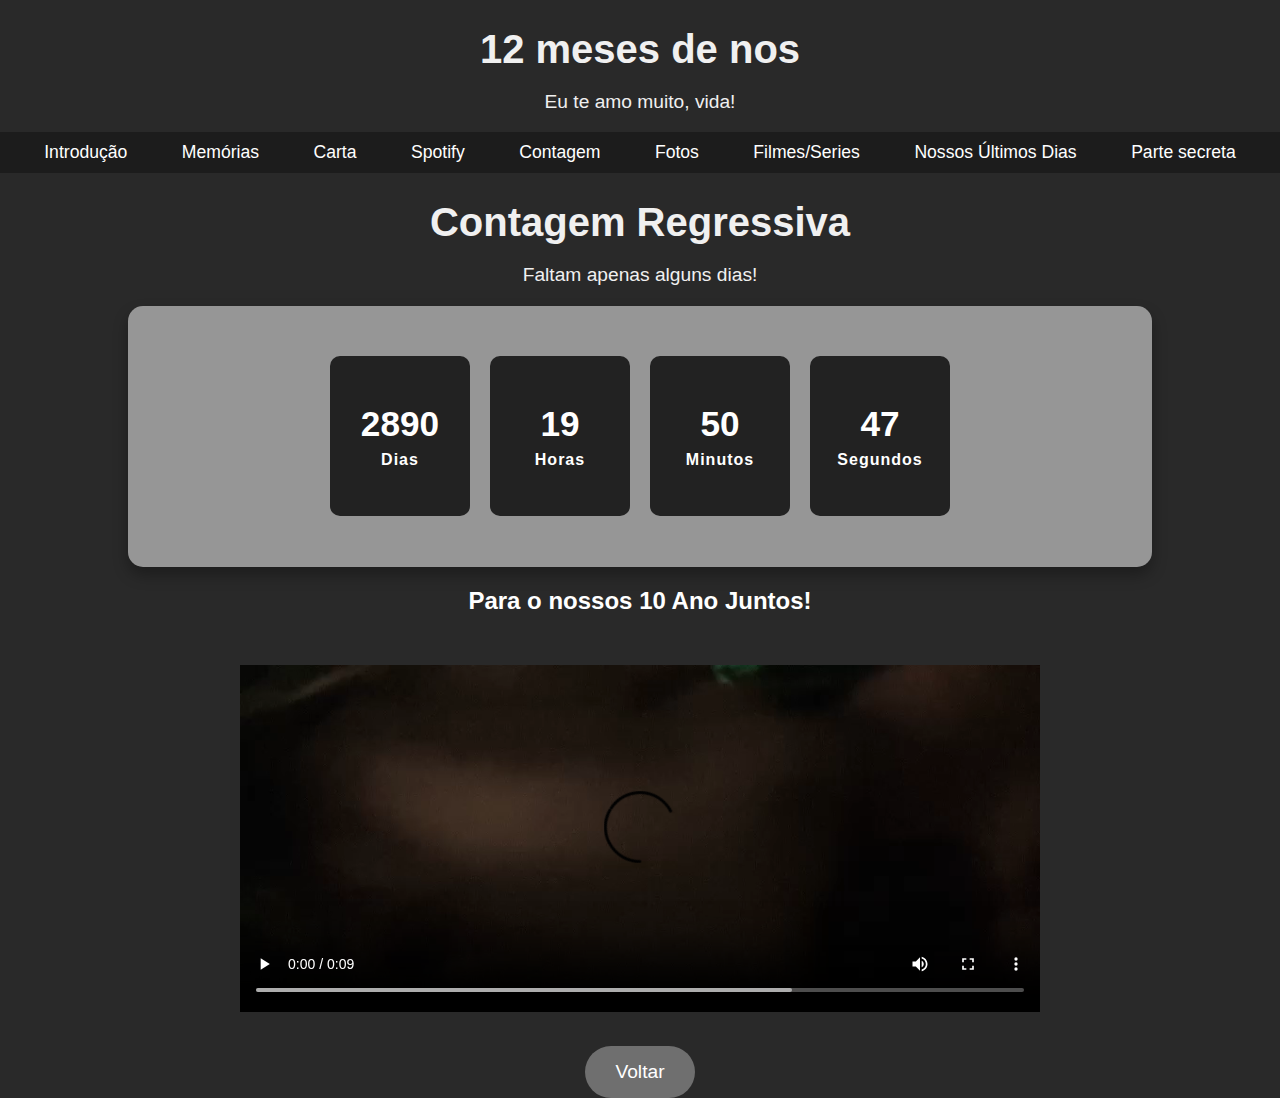
<file: contegem.html>
<!DOCTYPE html>
<html lang="pt-br">
<head>
    <meta charset="UTF-8">
    <meta name="viewport" content="width=device-width, initial-scale=1.0">
    <title>Contagem Regressiva</title>
    <link rel="stylesheet" href="cotagem.css">
</head>
<body>

    <body>
        <header>
            <h1>12 meses de nos</h1>
            <p>Eu te amo muito, vida!</p>
        </header>

    <!-- Navbar -->
 <nav class="navbar">
        <ul class="nav-list">
            <li><a href="index.html">Introdução</a></li>
            <li><a href="index.html">Memórias</a></li>
            <li><a href="index.html">Carta</a></li>
            <li><a href="index.html">Spotify</a></li>
            <li><a href="contegem.html">Contagem</a></li>
            <li><a href="fotos.html">Fotos</a></li>
            <li><a href="filmesseries.html">Filmes/Series</a></li>
            <li><a href="index.html">Nossos Últimos Dias</a></li>
            <li><a href="senha.html">Parte secreta</a></li>
        
        </ul>
    </nav>



    <!-- Cabeçalho -->
    <header id="inicio">
        <h1>Contagem Regressiva</h1>
        <p>Faltam apenas alguns dias!</p>
    </header>

    <!-- Seção de Contagem Regressiva -->
    <section class="countdown-section" id="countdown-section">
        <div id="countdown" class="countdown-wrapper"></div>
    </section>

    <!-- Texto de contagem -->
    <p id="countdown-text" class="countdown-text">Para o nossos 10 Ano Juntos!</p>

    <!-- Container para o vídeo em loop -->
    <section class="video-container">
        <video controls loop autoplay>
            <source src="a.mp4"video/mp4">
            Seu navegador não suporta o elemento <code>video</code>.
        </video>
    </section>

    <!-- Link para o script JS -->
    <script src="contagem.js"></script>

    <!-- Botão de Voltar -->
    <center>
        <div class="button-container">
            <a href="index.html" class="open-new-tab-button">Voltar</a>
        </div>
    </center>
</body>
</html>
</file>
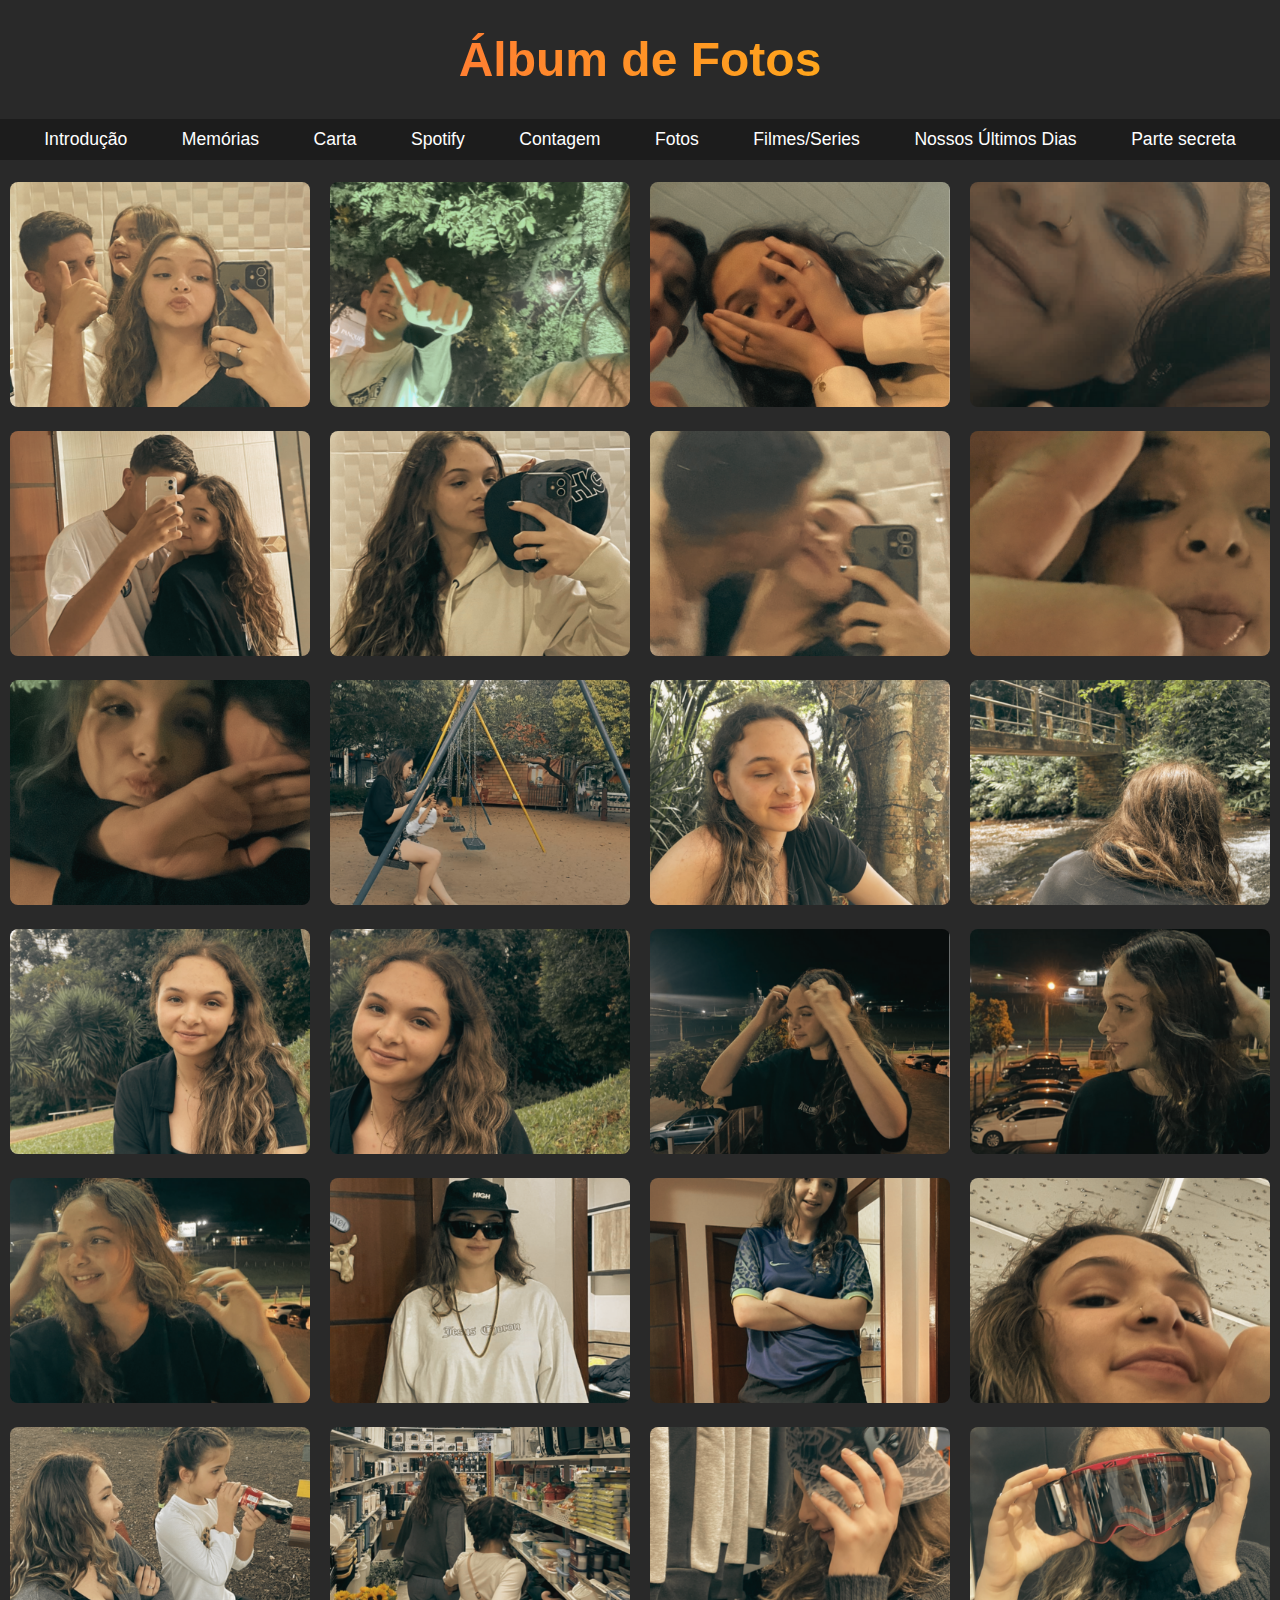
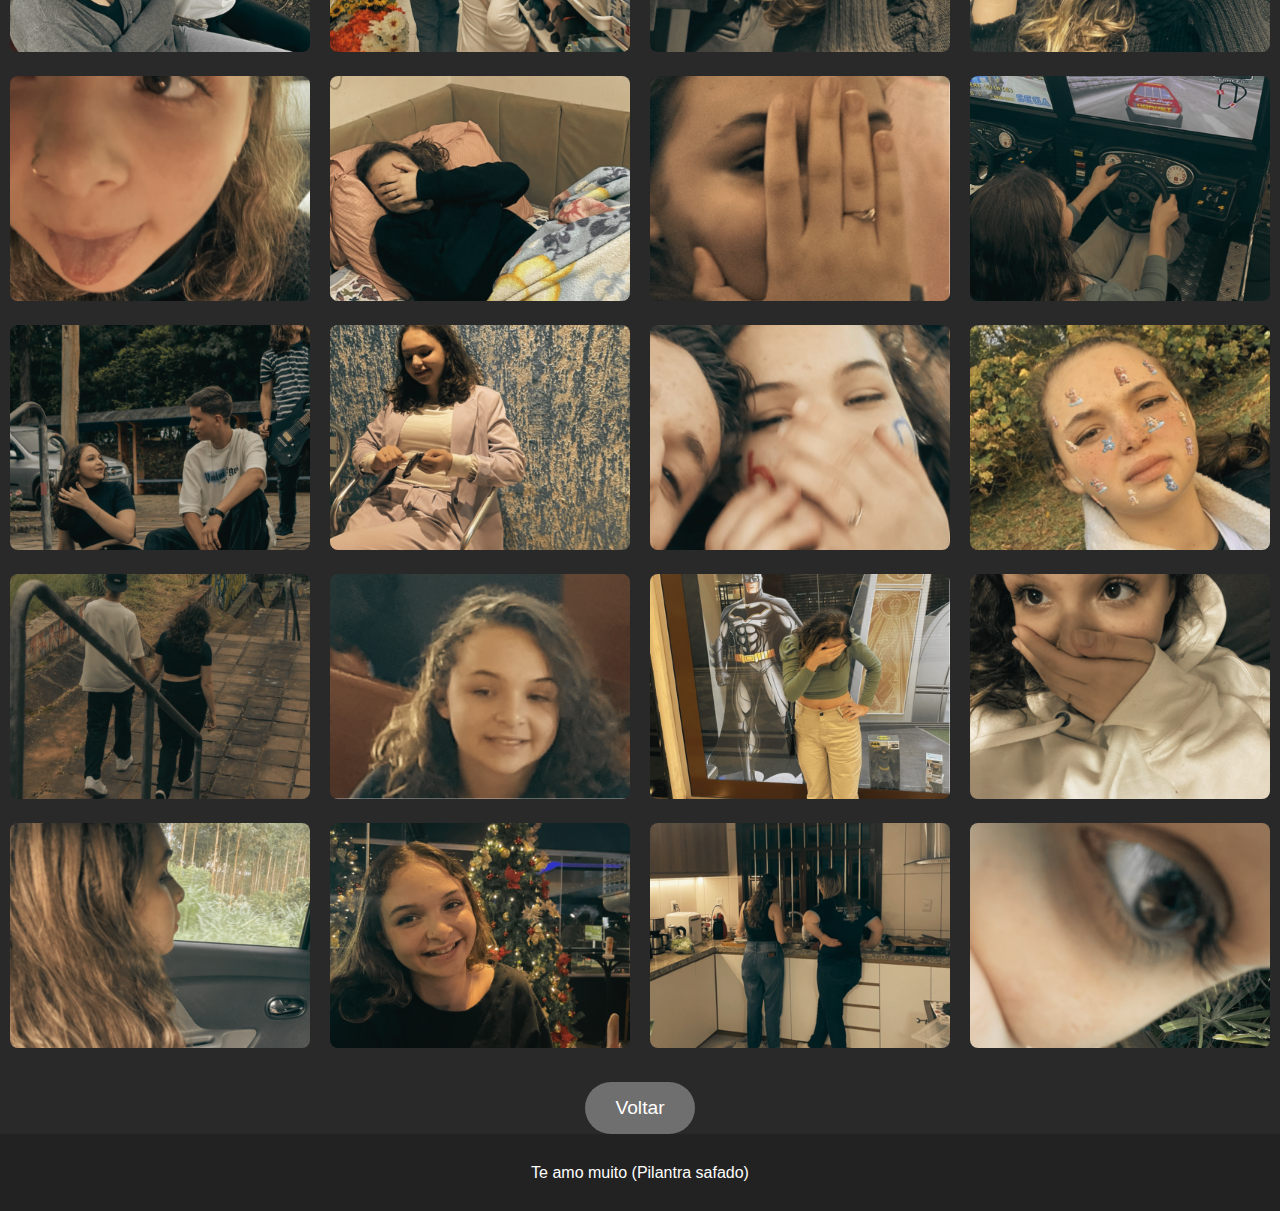
<file: fotos.html>
<!DOCTYPE html>
<html lang="pt-br">
<head>
    <meta charset="UTF-8">
    <meta name="viewport" content="width=device-width, initial-scale=1.0">
    <title>Álbum de Fotos - 40 Fotos</title>
    <link rel="stylesheet" href="style.css">
</head>
<body>

    <header>
        <h1>Álbum de Fotos</h1>
        
    </header>
    <nav class="navbar">
        <ul class="nav-list">
            <li><a href="index.html">Introdução</a></li>
            <li><a href="index.html">Memórias</a></li>
            <li><a href="index.html">Carta</a></li>
            <li><a href="index.html">Spotify</a></li>
            <li><a href="contegem.html">Contagem</a></li>
            <li><a href="fotos.html">Fotos</a></li>
            <li><a href="filmesseries.html">Filmes/Series</a></li>
            <li><a href="index.html"">Nossos Últimos Dias</a></li>
            <li><a href="senha.html">Parte secreta</a></li>
        
        </ul>
    </nav>


    <center><h1></h1></center>
    <section class="gallery">
        <!-- Galeria de fotos -->
        <div class="photo-item">
            <button class="photo-button" onclick="showText(1)">
                <img src="1.png" alt="Foto 1">
            </button>
        </div>
        <div class="photo-item">
            <button class="photo-button" onclick="showText(2)">
                <img src="2.png" alt="Foto 2">
            </button>
        </div>
        <div class="photo-item">
            <button class="photo-button" onclick="showText(3)">
                <img src="3.png" alt="Foto 3">
            </button>
        </div>
        <div class="photo-item">
            <button class="photo-button" onclick="showText(4)">
                <img src="4.png" alt="Foto 4">
            </button>
        </div>
        <div class="photo-item">
            <button class="photo-button" onclick="showText(5)">
                <img src="5.png" alt="Foto 5">
            </button>
        </div>
        <div class="photo-item">
            <button class="photo-button" onclick="showText(6)">
                <img src="6.png" alt="Foto 6">
            </button>
        </div>
        <div class="photo-item">
            <button class="photo-button" onclick="showText(7)">
                <img src="7.png" alt="Foto 7">
            </button>
        </div>
        <div class="photo-item">
            <button class="photo-button" onclick="showText(8)">
                <img src="8.png" alt="Foto 8">
            </button>
        </div>
        <div class="photo-item">
            <button class="photo-button" onclick="showText(9)">
                <img src="9.png" alt="Foto 9">
            </button>
        </div>
        <div class="photo-item">
            <button class="photo-button" onclick="showText(10)">
                <img src="10.png" alt="Foto 10">
            </button>
        </div>
        <div class="photo-item">
            <button class="photo-button" onclick="showText(11)">
                <img src="11.png" alt="Foto 11">
            </button>
        </div>
        <div class="photo-item">
            <button class="photo-button" onclick="showText(12)">
                <img src="12.png" alt="Foto 12">
            </button>
        </div>
        <div class="photo-item">
            <button class="photo-button" onclick="showText(13)">
                <img src="13.png" alt="Foto 13">
            </button>
        </div>
        <div class="photo-item">
            <button class="photo-button" onclick="showText(14)">
                <img src="14.png" alt="Foto 14">
            </button>
        </div>
        <div class="photo-item">
            <button class="photo-button" onclick="showText(15)">
                <img src="15.png" alt="Foto 15">
            </button>
        </div>
        <div class="photo-item">
            <button class="photo-button" onclick="showText(16)">
                <img src="16.png" alt="Foto 16">
            </button>
        </div>
        <div class="photo-item">
            <button class="photo-button" onclick="showText(17)">
                <img src="17.png" alt="Foto 17">
            </button>
        </div>
        <div class="photo-item">
            <button class="photo-button" onclick="showText(18)">
                <img src="18.png" alt="Foto 18">
            </button>
        </div>
        <div class="photo-item">
            <button class="photo-button" onclick="showText(19)">
                <img src="19.png" alt="Foto 19">
            </button>
        </div>
        <div class="photo-item">
            <button class="photo-button" onclick="showText(20)">
                <img src="20.png" alt="Foto 20">
            </button>
        </div>
        <div class="photo-item">
            <button class="photo-button" onclick="showText(21)">
                <img src="21.png" alt="Foto 21">
            </button>
        </div>
        <div class="photo-item">
            <button class="photo-button" onclick="showText(22)">
                <img src="22.png" alt="Foto 22">
            </button>
        </div>
        <div class="photo-item">
            <button class="photo-button" onclick="showText(23)">
                <img src="23.png" alt="Foto 23">
            </button>
        </div>
        <div class="photo-item">
            <button class="photo-button" onclick="showText(24)">
                <img src="24.png" alt="Foto 24">
            </button>
        </div>
        <div class="photo-item">
            <button class="photo-button" onclick="showText(25)">
                <img src="25.png" alt="Foto 25">
            </button>
        </div>
        <div class="photo-item">
            <button class="photo-button" onclick="showText(26)">
                <img src="26.png" alt="Foto 26">
            </button>
        </div>
        <div class="photo-item">
            <button class="photo-button" onclick="showText(27)">
                <img src="27.png" alt="Foto 27">
            </button>
        </div>
        <div class="photo-item">
            <button class="photo-button" onclick="showText(28)">
                <img src="28.png" alt="Foto 28">
            </button>
        </div>
        <div class="photo-item">
            <button class="photo-button" onclick="showText(29)">
                <img src="29.png" alt="Foto 29">
            </button>
        </div>
        <div class="photo-item">
            <button class="photo-button" onclick="showText(30)">
                <img src="30.png" alt="Foto 30">
            </button>
        </div>
        <div class="photo-item">
            <button class="photo-button" onclick="showText(31)">
                <img src="31.png" alt="Foto 31">
            </button>
        </div>
        <div class="photo-item">
            <button class="photo-button" onclick="showText(32)">
                <img src="32.png" alt="Foto 32">
            </button>
        </div>
        <div class="photo-item">
            <button class="photo-button" onclick="showText(33)">
                <img src="33.png" alt="Foto 33">
            </button>
        </div>
        <div class="photo-item">
            <button class="photo-button" onclick="showText(34)">
                <img src="34.png" alt="Foto 34">
            </button>
        </div>
        <div class="photo-item">
            <button class="photo-button" onclick="showText(35)">
                <img src="35.png" alt="Foto 35">
            </button>
        </div>
        <div class="photo-item">
            <button class="photo-button" onclick="showText(36)">
                <img src="36.png" alt="Foto 36">
            </button>
        </div>
        <div class="photo-item">
            <button class="photo-button" onclick="showText(37)">
                <img src="37.png" alt="Foto 37">
            </button>
        </div>
        <div class="photo-item">
            <button class="photo-button" onclick="showText(38)">
                <img src="38.png" alt="Foto 38">
            </button>
        </div>
        <div class="photo-item">
            <button class="photo-button" onclick="showText(39)">
                <img src="39.png" alt="Foto 39">
            </button>
        </div>
        <div class="photo-item">
            <button class="photo-button" onclick="showText(40)">
                <img src="40.png" alt="Foto 40">
            </button>
        </div>
    </section>
<center>
            <div class="button-container">
                <a href="index.html" class="open-new-tab-button">Voltar</a>
                    
                </a>
            </div>
        </center>
    <!-- Texto relacionado à foto -->
    <div id="moment-text" class="moment-text"></div>

    <footer>
        <p>Te amo muito (Pilantra safado)</p>
    </footer>

    <script>
        let currentMoment = null; // Variável para armazenar o momento atual (foto clicada)

        function showText(momentNumber) {
            const textElement = document.getElementById("moment-text");
            
            if (currentMoment === momentNumber) {
                // Se o texto já estiver visível, esconde-o
                textElement.style.display = 'none';
                currentMoment = null; // Reseta o momento
            }
        }
    </script>

</body>
</html>
</file>
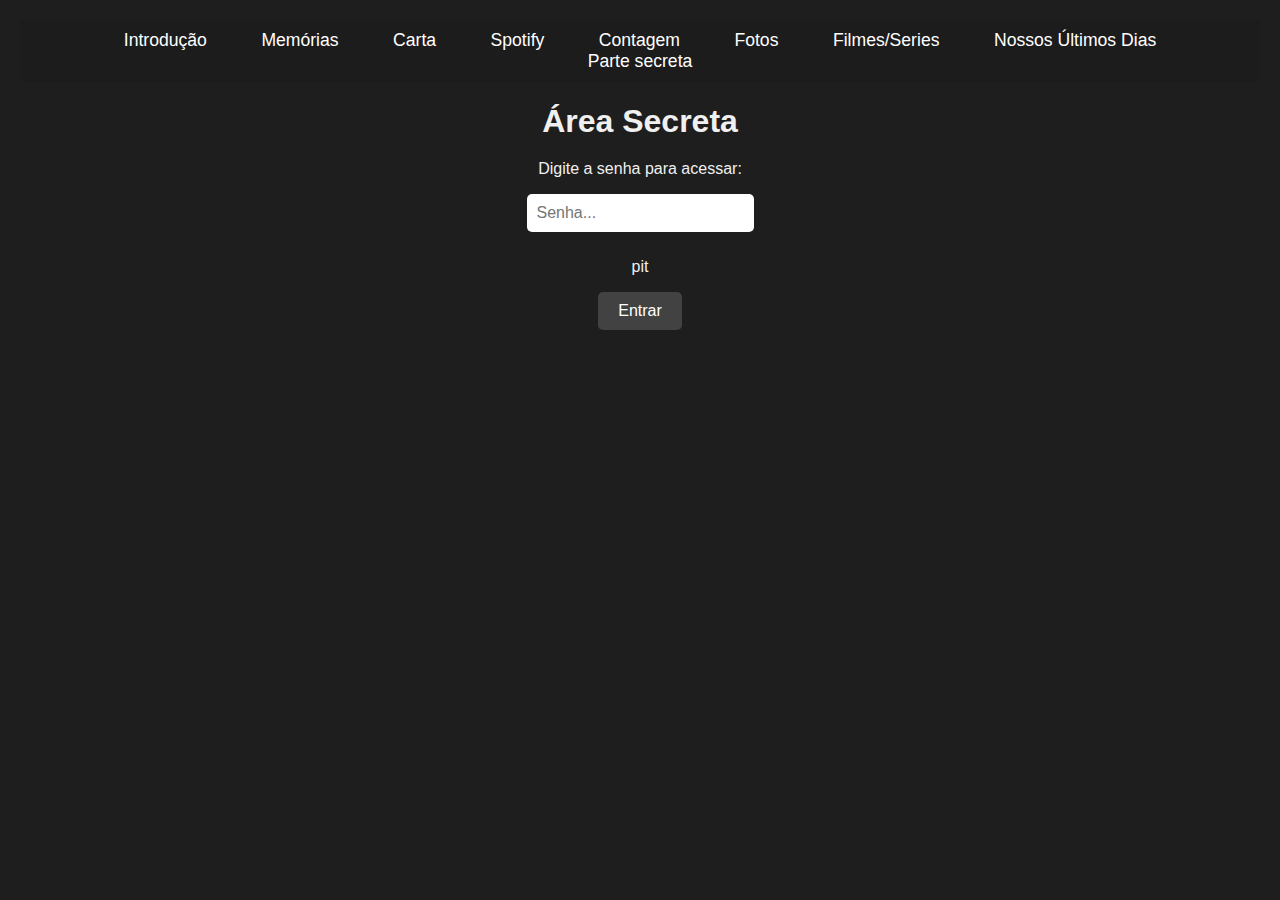
<file: senha.html>
<!DOCTYPE html>
<html lang="pt-br">
<head>
  <meta charset="UTF-8" />
  <meta name="viewport" content="width=device-width, initial-scale=1" />
  <title>Área Secreta</title>
  <style>
    body {
      background-color: #1e1e1e;
      color: #f0f0f0;
      font-family: 'Segoe UI', sans-serif;
      margin: 0;
      padding: 20px;
      text-align: center;
    }

    /* Navbar */
    .navbar {
      background-color: #1c1c1c;
      padding: 10px 20px;
      position: relative;
    }

    .nav-toggle {
      display: none;
      background: none;
      border: none;
      color: white;
      font-size: 1.8rem;
      cursor: pointer;
      position: absolute;
      right: 20px;
      top: 10px;
    }

    .nav-list {
      list-style: none;
      margin: 0;
      padding: 0;
      text-align: center;
    }

    .nav-list li {
      display: inline-block;
      margin: 0 15px;
    }

    .nav-list a {
      color: white;
      text-decoration: none;
      font-size: 1.1rem;
      padding: 5px 10px;
    }

    .nav-list a:hover {
      background-color: #343434;
      border-radius: 5px;
    }

    .nav-ultimos-dias {
      color: #FFD700 !important;
      background-color: #1c1c1c;
      border: 2px solid #FFD700;
      border-radius: 5px;
      transition: background-color 0.3s ease, color 0.3s ease;
    }

    .nav-ultimos-dias:hover {
      background-color: #333333 !important;
      color: #fff !important;
    }

    /* Responsivo */
    @media (max-width: 768px) {
      .nav-toggle {
        display: block;
      }

      .nav-list {
        display: none;
        flex-direction: column;
        text-align: center;
        margin-top: 10px;
      }

      .nav-list.active {
        display: flex;
      }

      .nav-list li {
        display: block;
        margin: 10px 0;
      }
    }

    h1 {
      font-size: 2rem;
      margin-bottom: 20px;
    }

    input[type="password"] {
      padding: 10px;
      border: none;
      border-radius: 5px;
      font-size: 1rem;
      margin-bottom: 10px;
    }

    button {
      padding: 10px 20px;
      background-color: #424242;
      color: white;
      border: none;
      border-radius: 5px;
      cursor: pointer;
      font-size: 1rem;
      transition: background 0.3s;
    }

    button:hover {
      background-color: #4d4d4d;
    }

    .hidden-content {
      display: none;
      margin-top: 30px;
      animation: fadeIn 1s ease forwards;
    }

    @keyframes fadeIn {
      from { opacity: 0; transform: translateY(20px); }
      to { opacity: 1; transform: translateY(0); }
    }

    .error {
      color: #ff4444;
      margin-top: 10px;
    }

    #conteudoSecreto img {
      max-width: 100%;
      height: auto;
      border-radius: 10px;
      box-shadow: 0 0 10px #ffd700;
      margin-top: 20px;
    }
  </style>
</head>
<body>

  <!-- Navbar -->
  <nav class="navbar">
    <button class="nav-toggle" onclick="toggleMenu()">☰</button>
    <ul class="nav-list">
      <li><a href="index.html">Introdução</a></li>
      <li><a href="index.html">Memórias</a></li>
      <li><a href="index.html">Carta</a></li>
      <li><a href="index.html">Spotify</a></li>
      <li><a href="contegem.html">Contagem</a></li>
      <li><a href="fotos.html">Fotos</a></li>
      <li><a href="filmesseries.html">Filmes/Series</a></li>
      <li><a href="index.html">Nossos Últimos Dias</a></li>
      <li><a href="senha.html">Parte secreta</a></li>
    </ul>
  </nav>

  <!-- Conteúdo principal -->
  <h1>Área Secreta</h1>
  <p>Digite a senha para acessar:</p>

  <input type="password" id="senha" placeholder="Senha..." />
  <br>
    <p>pit</p>
    <button onclick="verificarSenha()">Entrar</button>

  <div id="erro" class="error"></div>

  <div class="hidden-content" id="conteudoSecreto">
    <!-- Conteúdo secreto aparece aqui -->
  </div>

  <script>
    function toggleMenu() {
      const navList = document.querySelector('.nav-list');
      navList.classList.toggle('active');
    }

    function verificarSenha() {
      const senha = document.getElementById('senha').value.trim().toLowerCase();
      const conteudo = document.getElementById('conteudoSecreto');
      const erro = document.getElementById('erro');

      if (senha === "skinny") {
        erro.innerText = "";
        conteudo.style.display = "block";
        conteudo.innerHTML = `
          <h2>O CACHORRO ZICA</h2>
          <img src="q.png" alt="Foto secreta" />
        `;
      } else {
        conteudo.style.display = "none";
        conteudo.innerHTML = "";
        erro.innerText = "Senha incorreta. Tenta de novo com carinho.";
      }
    }
  </script>

</body>
</html>
</file>
<file: cotagem.css>
/* Estilos Gerais */
body {
    font-family: 'Roboto', sans-serif;
    margin: 0;
    padding: 0;
    background-color: #292929;  /* Fundo cinza escuro */
    color: #f0f0f0;  /* Texto claro para contraste */
}


/* Navbar */
.navbar {
    background-color: #1c1c1c;  /* Navbar cinza escuro */
    padding: 10px 0;
}

.navbar ul {
    list-style: none;
    margin: 0;
    padding: 0;
    text-align: center;
}

.navbar li {
    display: inline-block;
    margin: 0 15px;
}

.navbar a {
    color: white;
    text-decoration: none;
    font-size: 1.1rem;
    padding: 5px 10px;
}

.navbar a:hover {
    background-color: #343434;  /* Hover para links da navbar */
    border-radius: 5px;
}

/* Cabeçalho */
header {
    text-align: center;
    margin-top: 20px;
}

header h1 {
    font-size: 2.5rem;
    margin-bottom: 10px;
}

header p {
    font-size: 1.2rem;
}

/* Seção de Contagem Regressiva */
.countdown-section {
    text-align: center;
    padding: 50px 0;
    background-color: #969696;  /* Fundo cinza escuro */
    color: #000000;  /* Texto branco */
    border-radius: 15px;
    margin: 20px auto;
    max-width: 80%;
    box-shadow: 0 8px 15px rgba(0, 0, 0, 0.3);
}

/* Wrapper para os blocos da contagem */
.countdown-wrapper {
    display: flex;
    justify-content: center;
    gap: 20px;
    margin-bottom: 1px;
    flex-wrap: wrap; /* Permite que os blocos quebrem linha quando necessário */
}

/* Bloco da contagem regressiva */
.countdown-block {
    display: inline-flex;
    flex-direction: column; /* Coloca o número e o label em coluna */
    align-items: center; /* Centraliza o conteúdo */
    justify-content: center; /* Alinha o conteúdo centralizado */
    width: 140px;
    height: 160px;
    background-color: #222;
    color: #fff;
    font-size: 2.2rem;
    font-weight: bold;
    text-align: center;
    line-height: 1.2;
    border-radius: 10px;
    position: relative;
}

/* Labels abaixo dos números (Dias, Horas, Minutos, Segundos) */
.countdown-label {
    font-family: 'Digital-7', sans-serif;
    font-size: 1rem;
    color: #fff;
    letter-spacing: 1px;
    margin-top: 5px;
}

/* Texto adicional abaixo da contagem */
.countdown-text {
    font-size: 1.5rem;
    color: #fff;
    margin-top: 1px;
    font-weight: bold;
    text-align: center; /* Garante que o texto fique centralizado */
}

/* Responsividade para telas menores */
@media (max-width: 768px) {
    .countdown-block {
        width: 120px;
        height: 140px;
        font-size: 1.8rem;
    }

    .countdown-label {
        font-size: 0.9rem;
    }

    .countdown-text {
        font-size: 1.2rem;
    }

    .navbar ul {
        flex-direction: column;
    }

    .navbar ul li {
        margin: 10px 0;
    }
}

@media (max-width: 480px) {
    .countdown-block {
        width: 100px;
        height: 120px;
        font-size: 1.6rem;
    }

    .countdown-wrapper {
        display: grid;
        grid-template-columns: repeat(2, 1fr);
        gap: 15px;
        justify-items: center;
    }

    .countdown-label {
        font-size: 0.85rem;
    }

    .countdown-text {
        font-size: 1rem;
    }

    .navbar ul {
        flex-direction: column;
        align-items: center;
    }

    .navbar ul li {
        margin: 10px 0;
    }
}

/* Botão "Fotos" Mais Bonito */
.button-container {
    text-align: center;
    margin-top: 30px;
}

.open-new-tab-button {
    font-size: 1.2rem;
    color: #fff;
    background-color: #6f6f6f;  /* Cor vibrante para o botão (tom de laranja) */
    padding: 15px 30px;
    text-decoration: none;
    border-radius: 50px;  /* Bordas arredondadas para o botão */
    display: inline-block;
    transition: background-color 0.3s ease, transform 0.3s ease;
}

.open-new-tab-button:hover {
    background-color: #535353;  /* Cor mais escura ao passar o mouse */
    transform: scale(1.1);  /* Aumento suave do tamanho do botão */
}

/* Estilos para o vídeo */
.video-container {
    text-align: center;
    margin-top: 50px;
}

video {
    width: 80%; /* Faz o vídeo ocupar 80% da largura da tela */
    max-width: 800px; /* Limita a largura máxima a 800px */
    height: auto; /* Mantém a proporção do vídeo */
}
</file>
<file: style.css>
body {
  font-family: 'Roboto', sans-serif;
  margin: 0;
  padding: 0;
  background-color: #292929;
  color: #f0f0f0;
}

h1, h2 {
  font-weight: 700;
}

p {
  font-weight: 400;
  line-height: 1.6;
}

/* Header */
header {
  text-align: center;
  margin-top: 20px;
}

header h1 {
  font-size: 3rem;
  background: linear-gradient(90deg, #ff4d4d, #ffd700); /* vermelho → dourado */
  -webkit-background-clip: text;
  -webkit-text-fill-color: transparent;
}


header p {
  font-size: 1.2rem;
}

/* Navbar */
.navbar {
  background-color: #1c1c1c;
  padding: 10px 0;
}

.navbar ul {
  list-style: none;
  margin: 0;
  padding: 0;
  text-align: center;
}

.navbar li {
  display: inline-block;
  margin: 0 15px;
}

.navbar a {
  color: white;
  text-decoration: none;
  font-size: 1.1rem;
  padding: 5px 10px;
}

.navbar a:hover {
  background-color: #343434;
  border-radius: 5px;
}

.navbar a.nav-ultimos-dias {
  color: #FFD700;
  background-color: #1c1c1c;
  border: 2px solid #FFD700;
  padding: 5px 10px;
  border-radius: 5px;
  transition: background-color 0.3s ease, color 0.3s ease;
}

.navbar a.nav-ultimos-dias:hover {
  background-color: #333333;
  color: #fff;
}

/* Seção de Introdução */
.intro {
  text-align: center;
  margin: 40px 0;
  background-color: #333333;
  padding: 20px;
  border-radius: 8px;
}

.intro h2 {
  font-size: 2rem;
  margin-bottom: 10px;
}

.countdown-container {
  margin-top: 20px;
  font-size: 1.5rem;
  display: flex;
  align-items: center;
  justify-content: center;
  gap: 30px;
}

.countdown-text {
  font-size: 1.5rem;
}

.countdown-wrapper {
  display: flex;
  justify-content: center;
  gap: 20px;
  align-items: center;
}

.countdown-block {
  display: flex;
  flex-direction: column;
  align-items: center;
  justify-content: center;
  width: 80px;
  height: 100px;
  background-color: #222;
  color: #fff;
  font-size: 2rem;
  font-weight: bold;
  text-align: center;
  border-radius: 10px;
}

.countdown-inner {
  font-size: 2rem;
  line-height: 1.2;
}

.countdown-label {
  font-size: 1rem;
  margin-top: 5px;
}

/* Seção de Memórias */
.memorias {
  padding: 30px;
  text-align: center;
  background-color: #3b3b3b;
  border-radius: 8px;
  margin: 20px auto;
  max-width: 1000px;
}

.memorias h2 {
  font-size: 2rem;
  margin-bottom: 20px;
}

.memorias p {
  font-size: 1.2rem;
  margin-bottom: 20px;
}

.gallery {
  display: flex;
  flex-wrap: wrap;
  justify-content: center;
  gap: 20px;
}

.photo-button {
  border: none;
  background: none;
  padding: 0;
  cursor: pointer;
}

.photo-button img {
  width: 100%;
  max-width: 300px;
  height: auto;
  max-height: 350px;
  border-radius: 8px;
  transition: transform 0.3s ease;
  object-fit: contain;
}

.photo-button img:hover {
  transform: scale(1.05);
}

.photo-container {
  display: flex;
  justify-content: center;
  margin: 10px 0;
}

/* Botão "Fotos" */
.button-container {
  text-align: center;
  margin-top: 30px;
}

.open-new-tab-button {
  font-size: 1.2rem;
  color: #fff;
  background-color: #6f6f6f;
  padding: 15px 30px;
  text-decoration: none;
  border-radius: 50px;
  display: inline-block;
  transition: background-color 0.3s ease, transform 0.3s ease;
}

.open-new-tab-button:hover {
  background-color: #535353;
  transform: scale(1.1);
}

/* Seção de Carta */
.carta {
  padding: 30px;
  background-color: #393939;
  text-align: center;
  border-radius: 8px;
  margin: 20px auto;
  max-width: 800px;
}

.carta h2 {
  font-size: 2rem;
  margin-bottom: 15px;
}

.carta p {
  font-size: 1.1rem;
  line-height: 1.6;
}

/* Seção de Links */
.links {
  padding: 20px;
  background-color: #444;
  text-align: center;
  border-radius: 8px;
  margin: 20px auto;
  max-width: 1000px;
}

.links ul {
  list-style: none;
  padding: 0;
}

.links li {
  margin-bottom: 10px;
}

.spotify-btn,
.youtube-btn {
  display: inline-block;
  text-decoration: none;
  padding: 10px 20px;
  border-radius: 50px;
  font-size: 16px;
  font-weight: bold;
  transition: background-color 0.3s ease;
}

.spotify-btn {
  background-color: #1DB954;
  color: white;
}

.spotify-btn:hover {
  background-color: #1aa34a;
}

.youtube-btn {
  background-color: #FF0000;
  color: white;
}

.youtube-btn:hover {
  background-color: #cc0000;
}

/* Footer */
footer {
  text-align: center;
  padding: 10px;
  background-color: #222;
  color: white;
  font-size: 1rem;
}

/* Seção Nossos Últimos Dias */
.ultimos-dias {
  padding: 30px;
  text-align: center;
  background-color: #222222;
  border-radius: 8px;
  margin: 30px auto;
  max-width: 1000px;
  color: #333;
}

.ultimos-dias h2 {
  font-size: 2rem;
  margin-bottom: 20px;
}

.ultimos-dias p {
  font-size: 1.1rem;
  margin-bottom: 20px;
}

.texto-data {
  display: none;
  transition: all 0.3s ease;
}

.texto-data.active {
  display: block;
}

/* Animação do coração ao entrar */
.animation-container {
  position: fixed;
  top: 0;
  left: 0;
  width: 100vw;
  height: 100vh;
  background-color: rgba(0, 0, 0, 0.85);
  display: flex;
  justify-content: center;
  align-items: center;
  flex-direction: column;
  z-index: 9999;
  animation: fadeOut 1s ease forwards;
  animation-delay: 3s;
}

.animation-container .heart {
  font-size: 3rem;
  animation: pulse 1.5s infinite;
  color: #ffffff;
}

.animation-container .text {
  margin-top: 20px;
  font-size: 2rem;
  color: white;
  animation: textPop 1s ease forwards;
}

@keyframes pulse {
  0%, 100% {
    transform: scale(1);
  }
  50% {
    transform: scale(1.2);
  }
}

@keyframes textPop {
  0% {
    transform: scale(0);
    opacity: 0;
  }
  100% {
    transform: scale(1);
    opacity: 1;
  }
}

@keyframes fadeOut {
  to {
    opacity: 0;
    visibility: hidden;
  }
}

/* Responsividade */
@media screen and (max-width: 768px) {
  header h1 {
    font-size: 2rem;
  }

  .navbar li {
    display: block;
    margin: 10px 0;
  }

  .intro h2,
  .memorias h2,
  .carta h2 {
    font-size: 1.8rem;
  }

  .carta p,
  .memorias p {
    font-size: 1rem;
  }

  .gallery {
    gap: 15px;
  }

  .photo-button img {
    width: 150px;
    height: 150px;
  }

  .spotify-btn {
    font-size: 1rem;
  }

  footer {
    font-size: 0.9rem;
  }
}

@media screen and (max-width: 480px) {
  header h1 {
    font-size: 1.8rem;
  }

  .navbar a {
    font-size: 1rem;
  }

  .countdown-container {
    font-size: 1.2rem;
  }

  .photo-button img {
    width: 130px;
    height: 130px;
  }

  .carta p {
    font-size: 0.9rem;
  }

  footer {
    font-size: 0.8rem;
  }
}

@media screen and (max-width: 480px) {
  .photo-button img {
    width: 100%;
    max-width: 100%;
    height: auto;
    max-height: 250px;
    object-fit: contain;
  }
}
</file>
